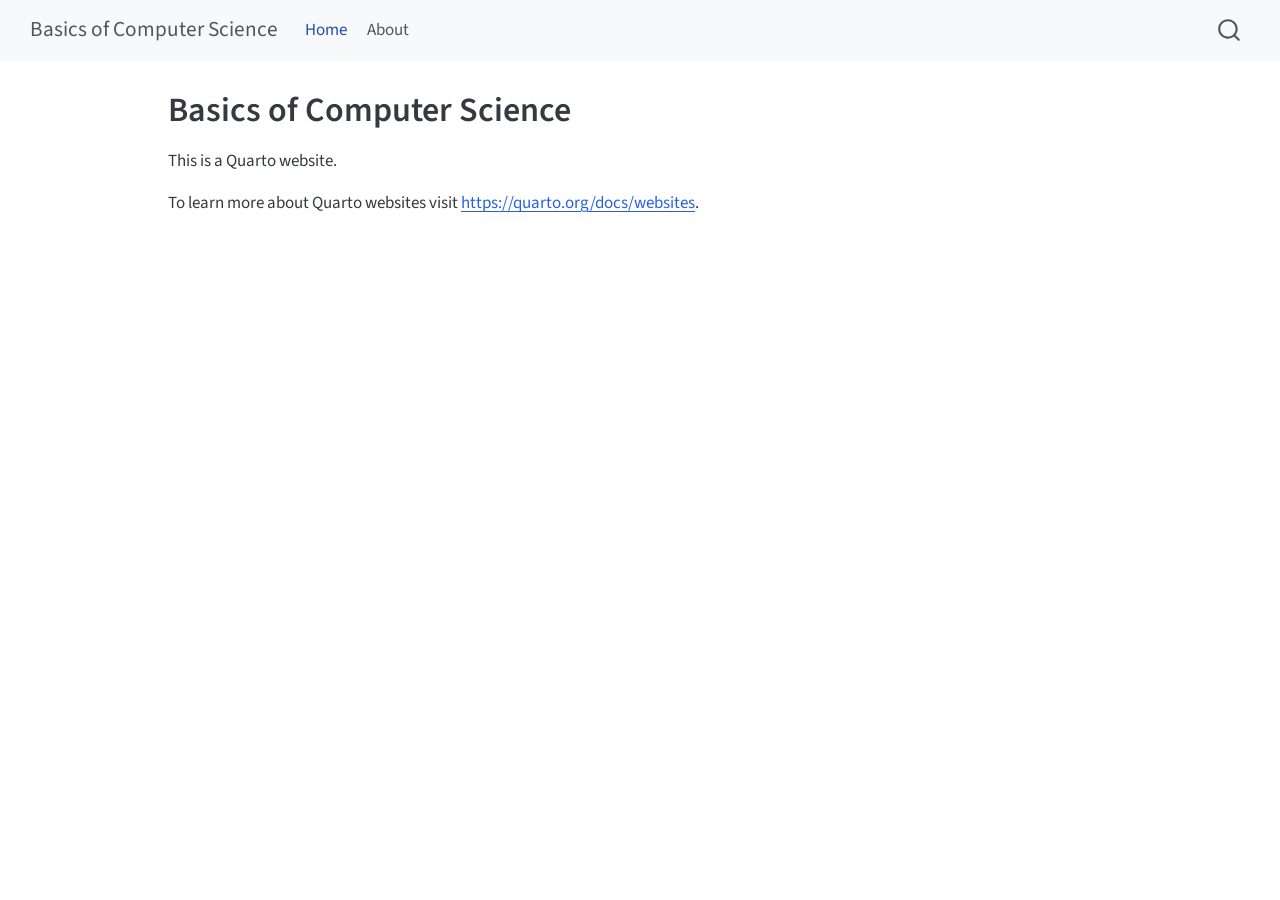
<file: index.html>
<!DOCTYPE html>
<html xmlns="http://www.w3.org/1999/xhtml" lang="en" xml:lang="en"><head>

<meta charset="utf-8">
<meta name="generator" content="quarto-1.11.9">

<meta name="viewport" content="width=device-width, initial-scale=1.0, user-scalable=yes">


<title>Basics of Computer Science</title>
<style>
/* Default styles provided by pandoc.
** See https://pandoc.org/MANUAL.html#variables-for-html for config info.
*/
span.smallcaps{font-variant: small-caps;}
div.columns{display: flex; gap: 1.5em;}
div.column{flex: auto;}
@media screen {
div.columns{gap: min(4vw, 1.5em);}
div.column{overflow-x: auto;}
}
div.hanging-indent{margin-left: 1.5em; text-indent: -1.5em;}
ul.task-list{list-style: none;}
ul.task-list li input[type="checkbox"] {
  width: 0.8em;
  margin: 0 0.8em 0.2em -1em; /* quarto-specific, see https://github.com/quarto-dev/quarto-cli/issues/4556 */ 
  vertical-align: middle;
}
</style>


<script src="site_libs/quarto-nav/quarto-nav.js"></script>
<script src="site_libs/quarto-nav/headroom.min.js"></script>
<script src="site_libs/clipboard/clipboard.min.js"></script>
<script src="site_libs/quarto-search/autocomplete.umd.js"></script>
<script src="site_libs/quarto-search/fuse.min.js"></script>
<script src="site_libs/quarto-search/quarto-search.js"></script>
<meta name="quarto:offset" content="./">
<script src="site_libs/quarto-html/quarto.js" type="module"></script>
<script src="site_libs/quarto-html/tabsets/tabsets.js" type="module"></script>
<script src="site_libs/quarto-html/scrollable-regions/scrollable-regions.js" type="module"></script>
<script src="site_libs/quarto-html/popper.min.js"></script>
<script src="site_libs/quarto-html/tippy.umd.min.js"></script>
<script src="site_libs/quarto-html/anchor.min.js"></script>
<link href="site_libs/quarto-html/tippy.css" rel="stylesheet">
<link href="site_libs/quarto-html/quarto-syntax-highlighting-63b5708e65d6cd79cd7618c58d0c21e7.css" rel="stylesheet" id="quarto-text-highlighting-styles">
<script src="site_libs/bootstrap/bootstrap.min.js"></script>
<link href="site_libs/bootstrap/bootstrap-icons.css" rel="stylesheet">
<link href="site_libs/bootstrap/bootstrap-b0bacdaee50ff9abb97ae013f25660d1.min.css" rel="stylesheet" append-hash="true" id="quarto-bootstrap" data-mode="light">
<script id="quarto-search-options" type="application/json">{
  "location": "navbar",
  "copy-button": false,
  "collapse-after": 3,
  "panel-placement": "end",
  "type": "overlay",
  "limit": 50,
  "keyboard-shortcut": [
    "f",
    "/",
    "s"
  ],
  "show-item-context": false,
  "language": {
    "search-no-results-text": "No results",
    "search-matching-documents-text": "matching documents",
    "search-copy-link-title": "Copy link to search",
    "search-hide-matches-text": "Hide additional matches",
    "search-more-match-text": "more match in this document",
    "search-more-matches-text": "more matches in this document",
    "search-clear-button-title": "Clear",
    "search-text-placeholder": "",
    "search-detached-cancel-button-title": "Cancel",
    "search-submit-button-title": "Submit",
    "search-label": "Search"
  }
}</script>


<link rel="stylesheet" href="styles.css">
</head>

<body class="nav-fixed quarto-light"><a id="quarto-skip-link" class="visually-hidden-focusable" href="#quarto-document-content">Skip to main content</a>

<div id="quarto-search-results"></div>
  <header id="quarto-header" class="headroom fixed-top">
    <nav class="navbar navbar-expand-lg " data-bs-theme="dark" aria-label="Site">
      <div class="navbar-container container-fluid">
      <div class="navbar-brand-container mx-auto">
    <a class="navbar-brand" href="./index.html">
    <span class="navbar-title">Basics of Computer Science</span>
    </a>
  </div>
          <button class="navbar-toggler" type="button" data-bs-toggle="collapse" data-bs-target="#navbarCollapse" aria-controls="navbarCollapse" aria-expanded="false" aria-label="Toggle navigation" onclick="if (window.quartoToggleHeadroom) { window.quartoToggleHeadroom(); }">
  <span class="navbar-toggler-icon"></span>
</button>
          <div class="collapse navbar-collapse" id="navbarCollapse">
            <ul class="navbar-nav navbar-nav-scroll me-auto">
  <li class="nav-item">
    <a class="nav-link active" href="./index.html" aria-current="page"> 
<span class="menu-text">Home</span></a>
  </li>  
  <li class="nav-item">
    <a class="nav-link" href="./about.html"> 
<span class="menu-text">About</span></a>
  </li>  
</ul>
          </div> <!-- /navcollapse -->
            <div class="quarto-navbar-tools">
</div>
            <div id="quarto-search" class="" title="Search"></div>
      </div> <!-- /container-fluid -->
    </nav>
</header>
<!-- content -->
<div id="quarto-content" class="quarto-container page-columns page-rows-contents page-layout-article page-navbar">
<!-- sidebar -->
<!-- margin-sidebar -->
    <div id="quarto-margin-sidebar" class="sidebar margin-sidebar zindex-bottom">
        
    </div>
<!-- main -->
<main class="content" id="quarto-document-content" tabindex="-1">

<header id="title-block-header" class="quarto-title-block default">
<div class="quarto-title">
<h1 class="title">Basics of Computer Science</h1>
</div>



<div class="quarto-title-meta">

    
  
    
  </div>
  


</header>


<p>This is a Quarto website.</p>
<p>To learn more about Quarto websites visit <a href="https://quarto.org/docs/websites" class="uri">https://quarto.org/docs/websites</a>.</p>



</main> <!-- /main -->
<script id="quarto-html-after-body" type="application/javascript">
  window.document.addEventListener("DOMContentLoaded", function (event) {
    const icon = "";
    const anchorJS = new window.AnchorJS();
    anchorJS.options = {
      placement: 'right',
      icon: icon
    };
    anchorJS.add('.anchored');
    const isCodeAnnotation = (el) => {
      for (const clz of el.classList) {
        if (clz.startsWith('code-annotation-')) {                     
          return true;
        }
      }
      return false;
    }
    const onCopySuccess = function(e) {
      // button target
      const button = e.trigger;
      // don't keep focus
      button.blur();
      // flash "checked"
      button.classList.add('code-copy-button-checked');
      var currentTitle = button.getAttribute("title");
      button.setAttribute("title", "Copied!");
      let tooltip;
      if (window.bootstrap) {
        button.setAttribute("data-bs-toggle", "tooltip");
        button.setAttribute("data-bs-placement", "left");
        button.setAttribute("data-bs-title", "Copied!");
        tooltip = new bootstrap.Tooltip(button, 
          { trigger: "manual", 
            customClass: "code-copy-button-tooltip",
            offset: [0, -8]});
        tooltip.show();    
      }
      setTimeout(function() {
        if (tooltip) {
          tooltip.hide();
          button.removeAttribute("data-bs-title");
          button.removeAttribute("data-bs-toggle");
          button.removeAttribute("data-bs-placement");
        }
        button.setAttribute("title", currentTitle);
        button.classList.remove('code-copy-button-checked');
      }, 1000);
      // clear code selection
      e.clearSelection();
    }
    const getTextToCopy = function(trigger) {
      const outerScaffold = trigger.parentElement.cloneNode(true);
      const codeEl = outerScaffold.querySelector('code');
      for (const childEl of codeEl.children) {
        if (isCodeAnnotation(childEl)) {
          childEl.remove();
        }
      }
      return codeEl.innerText;
    }
    const clipboard = new window.ClipboardJS('.code-copy-button:not([data-in-quarto-modal])', {
      text: getTextToCopy
    });
    clipboard.on('success', onCopySuccess);
    if (window.document.getElementById('quarto-embedded-source-code-modal')) {
      const clipboardModal = new window.ClipboardJS('.code-copy-button[data-in-quarto-modal]', {
        text: getTextToCopy,
        container: window.document.getElementById('quarto-embedded-source-code-modal')
      });
      clipboardModal.on('success', onCopySuccess);
    }
      var localhostRegex = new RegExp(/^(?:http|https):\/\/localhost\:?[0-9]*\//);
      var mailtoRegex = new RegExp(/^mailto:/);
        var filterRegex = new RegExp('/' + window.location.host + '/');
      var isInternal = (href) => {
          return filterRegex.test(href) || localhostRegex.test(href) || mailtoRegex.test(href);
      }
      // Inspect non-navigation links and adorn them if external
      window.quartoDecorateExternalLinks = function (root) {
     var links = (root || window.document).querySelectorAll('a[href]:not(.nav-link):not(.navbar-brand):not(.toc-action):not(.sidebar-link):not(.sidebar-item-toggle):not(.pagination-link):not(.no-external):not([aria-hidden]):not(.dropdown-item):not(.quarto-navigation-tool):not(.about-link)');
      for (var i=0; i<links.length; i++) {
        const link = links[i];
        if (!isInternal(link.href)) {
          // undo the damage that might have been done by quarto-nav.js in the case of
          // links that we want to consider external
          if (link.dataset.originalHref !== undefined) {
            link.href = link.dataset.originalHref;
          }
          if (!link.classList.contains('no-external-icon')) {
          }
        }
      }
      };
      window.quartoDecorateExternalLinks(window.document);
    // Esc closes the popup (WCAG 1.4.13) and focus leaving both trigger and
    // popup closes it (WCAG 2.4.11); tippy handles neither for interactive popups.
    const hideOnEscAndFocusOut = {
      name: 'hideOnEscAndFocusOut',
      defaultValue: true,
      fn(instance) {
        const dismiss = () => {
          // A show scheduled by the trigger delay would otherwise reopen it
          instance.clearDelayTimeouts();
          instance.hide();
        };
        const onKeyDown = (event) => {
          if (event.key !== 'Escape') {
            return;
          }
          // Keep Esc from also reaching page handlers (e.g. reveal.js overview),
          // except an open reveal.js slide menu, which Esc should close too.
          // The menu handles keys only when its keyboard option is on.
          const menuHandlesEsc = window.Reveal?.getPlugin?.('menu')?.isOpen() &&
            window.Reveal.getConfig().menu?.keyboard !== false;
          if (!menuHandlesEsc) {
            event.stopPropagation();
          }
          if (instance.popper.contains(window.document.activeElement)) {
            // Disabled while refocusing so the focus trigger does not reopen it
            instance.disable();
            instance.reference.focus();
            instance.enable();
          }
          dismiss();
        };
        const onFocusOut = (event) => {
          const target = event.relatedTarget;
          if (target && !instance.reference.contains(target) &&
              !instance.popper.contains(target)) {
            dismiss();
          }
        };
        // On the trigger too: a click trigger (code-annotations: select) has no
        // blur handling. Attached for the instance's lifetime so leaving the
        // trigger also cancels a show still pending on the trigger delay.
        instance.reference.addEventListener('focusout', onFocusOut);
        return {
          onShow() {
            window.document.addEventListener('keydown', onKeyDown, true);
            instance.popper.addEventListener('focusout', onFocusOut);
          },
          onHide() {
            window.document.removeEventListener('keydown', onKeyDown, true);
            instance.popper.removeEventListener('focusout', onFocusOut);
          },
          onDestroy() {
            instance.reference.removeEventListener('focusout', onFocusOut);
          },
        };
      },
    };
    function tippyHover(el, contentFn, onTriggerFn, onUntriggerFn) {
      const config = {
        allowHTML: true,
        maxWidth: 500,
        delay: 100,
        arrow: false,
        appendTo: function(el) {
            return el.parentElement;
        },
        interactive: true,
        interactiveBorder: 10,
        theme: 'quarto',
        placement: 'bottom-start',
        plugins: [hideOnEscAndFocusOut],
      };
      if (contentFn) {
        config.content = contentFn;
      }
      if (onTriggerFn) {
        config.onTrigger = onTriggerFn;
      }
      if (onUntriggerFn) {
        config.onUntrigger = onUntriggerFn;
      }
      window.tippy(el, config); 
    }
    const noterefs = window.document.querySelectorAll('a[role="doc-noteref"]');
    for (var i=0; i<noterefs.length; i++) {
      const ref = noterefs[i];
      tippyHover(ref, function() {
        // use id or data attribute instead here
        let href = ref.getAttribute('data-footnote-href') || ref.getAttribute('href');
        try { href = new URL(href).hash; } catch {}
        const id = href.replace(/^#\/?/, "");
        const note = window.document.getElementById(id);
        if (note) {
          return note.innerHTML;
        } else {
          return "";
        }
      });
    }
    const xrefs = window.document.querySelectorAll('a.quarto-xref');
    const processXRef = (id, note) => {
      // Strip column container classes
      const stripColumnClz = (el) => {
        el.classList.remove("page-full", "page-columns");
        if (el.children) {
          for (const child of el.children) {
            stripColumnClz(child);
          }
        }
      }
      stripColumnClz(note)
      if (id === null || id.startsWith('sec-')) {
        // Special case sections, only their first couple elements
        const container = document.createElement("div");
        if (note.children && note.children.length > 2) {
          container.appendChild(note.children[0].cloneNode(true));
          for (let i = 1; i < note.children.length; i++) {
            const child = note.children[i];
            if (child.tagName === "P" && child.innerText === "") {
              continue;
            } else {
              container.appendChild(child.cloneNode(true));
              break;
            }
          }
          if (window.Quarto?.typesetMath) {
            window.Quarto.typesetMath(container);
          }
          return container.innerHTML
        } else {
          if (window.Quarto?.typesetMath) {
            window.Quarto.typesetMath(note);
          }
          return note.innerHTML;
        }
      } else {
        // Remove any anchor links if they are present
        const anchorLink = note.querySelector('a.anchorjs-link');
        if (anchorLink) {
          anchorLink.remove();
        }
        if (window.Quarto?.typesetMath) {
          window.Quarto.typesetMath(note);
        }
        if (note.classList.contains("callout")) {
          return note.outerHTML;
        } else {
          return note.innerHTML;
        }
      }
    }
    for (var i=0; i<xrefs.length; i++) {
      const xref = xrefs[i];
      tippyHover(xref, undefined, function(instance) {
        instance.disable();
        let url = xref.getAttribute('href');
        let hash = undefined; 
        if (url.startsWith('#')) {
          hash = url;
        } else {
          try { hash = new URL(url).hash; } catch {}
        }
        if (hash) {
          const id = hash.replace(/^#\/?/, "");
          const note = window.document.getElementById(id);
          if (note !== null) {
            try {
              const html = processXRef(id, note.cloneNode(true));
              instance.setContent(html);
            } finally {
              instance.enable();
              instance.show();
            }
          } else {
            // See if we can fetch this
            fetch(url.split('#')[0])
            .then(res => res.text())
            .then(html => {
              const parser = new DOMParser();
              const htmlDoc = parser.parseFromString(html, "text/html");
              const note = htmlDoc.getElementById(id);
              if (note !== null) {
                const html = processXRef(id, note);
                instance.setContent(html);
              } 
            }).finally(() => {
              instance.enable();
              instance.show();
            });
          }
        } else {
          // See if we can fetch a full url (with no hash to target)
          // This is a special case and we should probably do some content thinning / targeting
          fetch(url)
          .then(res => res.text())
          .then(html => {
            const parser = new DOMParser();
            const htmlDoc = parser.parseFromString(html, "text/html");
            const note = htmlDoc.querySelector('main.content');
            if (note !== null) {
              // This should only happen for chapter cross references
              // (since there is no id in the URL)
              // remove the first header
              if (note.children.length > 0 && note.children[0].tagName === "HEADER") {
                note.children[0].remove();
              }
              const html = processXRef(null, note);
              instance.setContent(html);
            } 
          }).finally(() => {
            instance.enable();
            instance.show();
          });
        }
      }, function(instance) {
      });
    }
        let selectedAnnoteEl;
        const selectorForAnnotation = ( cell, annotation) => {
          let cellAttr = 'data-code-cell="' + cell + '"';
          let lineAttr = 'data-code-annotation="' +  annotation + '"';
          const selector = 'span[' + cellAttr + '][' + lineAttr + ']';
          return selector;
        }
        const selectCodeLines = (annoteEl) => {
          const doc = window.document;
          const targetCell = annoteEl.getAttribute("data-target-cell");
          const targetAnnotation = annoteEl.getAttribute("data-target-annotation");
          const annoteSpan = window.document.querySelector(selectorForAnnotation(targetCell, targetAnnotation));
          const lines = annoteSpan.getAttribute("data-code-lines").split(",");
          const lineIds = lines.map((line) => {
            return targetCell + "-" + line;
          })
          // Each band is positioned against its own containing block, which is
          // not the offsetParent of the lines, so place it from client rects.
          const placeBand = (band, firstEl, lastEl, codeBlock) => {
            const container = band.offsetParent;
            if (container === null) {
              return;
            }
            const containerRect = container.getBoundingClientRect();
            // Reveal.js scales slides with a transform, so convert client
            // pixels back to the CSS pixels of the container.
            const scale = containerRect.height / container.offsetHeight || 1;
            const firstRect = firstEl.getBoundingClientRect();
            const lastRect = lastEl.getBoundingClientRect();
            const top = (firstRect.top - containerRect.top) / scale - container.clientTop + container.scrollTop;
            const height = (lastRect.bottom - firstRect.top) / scale;
            band.style.top = top - 2 + "px";
            band.style.height = height + 4 + "px";
            if (codeBlock) {
              // Without the copy button wrapper, the containing block is wider
              // than the code block, so span the code block explicitly.
              const blockRect = codeBlock.getBoundingClientRect();
              band.style.left = (blockRect.left - containerRect.left) / scale - container.clientLeft + container.scrollLeft + "px";
              band.style.width = blockRect.width / scale + "px";
            }
          };
          if (lineIds.length > 0) {
            const el = window.document.getElementById(lineIds[0]);
            const lastEl = window.document.getElementById(lineIds[lineIds.length - 1]);
            const parent = el.parentElement.parentElement;
            // cook up a div (if necessary) and position it
            let div = window.document.getElementById("code-annotation-line-highlight");
            if (div === null) {
              div = window.document.createElement("div");
              div.setAttribute("id", "code-annotation-line-highlight");
              div.style.position = 'absolute';
              parent.appendChild(div);
            }
            placeBand(div, el, lastEl, parent.closest("div.sourceCode") || parent);
            let gutterDiv = window.document.getElementById("code-annotation-line-highlight-gutter");
            if (gutterDiv === null) {
              gutterDiv = window.document.createElement("div");
              gutterDiv.setAttribute("id", "code-annotation-line-highlight-gutter");
              gutterDiv.style.position = 'absolute';
              const codeCell = window.document.getElementById(targetCell);
              const gutter = codeCell.querySelector('.code-annotation-gutter');
              gutter.appendChild(gutterDiv);
            }
            placeBand(gutterDiv, el, lastEl);
            selectedAnnoteEl = annoteEl;
          }
        };
        const unselectCodeLines = () => {
          const elementsIds = ["code-annotation-line-highlight", "code-annotation-line-highlight-gutter"];
          elementsIds.forEach((elId) => {
            const div = window.document.getElementById(elId);
            if (div) {
              div.remove();
            }
          });
          selectedAnnoteEl = undefined;
        };
          // Handle positioning of the toggle
      window.addEventListener(
        "resize",
        throttle(() => {
          elRect = undefined;
          if (selectedAnnoteEl) {
            selectCodeLines(selectedAnnoteEl);
          }
        }, 10)
      );
      function throttle(fn, ms) {
      let throttle = false;
      let timer;
        return (...args) => {
          if(!throttle) { // first call gets through
              fn.apply(this, args);
              throttle = true;
          } else { // all the others get throttled
              if(timer) clearTimeout(timer); // cancel #2
              timer = setTimeout(() => {
                fn.apply(this, args);
                timer = throttle = false;
              }, ms);
          }
        };
      }
        // Attach click handler to the DT
        const annoteDls = window.document.querySelectorAll('dt[data-target-cell]');
        for (const annoteDlNode of annoteDls) {
          annoteDlNode.addEventListener('click', (event) => {
            const clickedEl = event.target;
            if (clickedEl !== selectedAnnoteEl) {
              unselectCodeLines();
              const activeEl = window.document.querySelector('dt[data-target-cell].code-annotation-active');
              if (activeEl) {
                activeEl.classList.remove('code-annotation-active');
              }
              selectCodeLines(clickedEl);
              clickedEl.classList.add('code-annotation-active');
            } else {
              // Unselect the line
              unselectCodeLines();
              clickedEl.classList.remove('code-annotation-active');
            }
          });
        }
    const findCites = (el) => {
      const parentEl = el.parentElement;
      if (parentEl) {
        const cites = parentEl.dataset.cites;
        if (cites) {
          return {
            el,
            cites: cites.split(' ')
          };
        } else {
          return findCites(el.parentElement)
        }
      } else {
        return undefined;
      }
    };
    var bibliorefs = window.document.querySelectorAll('a[role="doc-biblioref"]');
    for (var i=0; i<bibliorefs.length; i++) {
      const ref = bibliorefs[i];
      const citeInfo = findCites(ref);
      if (citeInfo) {
        tippyHover(citeInfo.el, function() {
          var popup = window.document.createElement('div');
          citeInfo.cites.forEach(function(cite) {
            var citeDiv = window.document.createElement('div');
            citeDiv.classList.add('hanging-indent');
            citeDiv.classList.add('csl-entry');
            var biblioDiv = window.document.getElementById('ref-' + cite);
            if (biblioDiv) {
              citeDiv.innerHTML = biblioDiv.innerHTML;
            }
            popup.appendChild(citeDiv);
          });
          return popup.innerHTML;
        });
      }
    }
  });
  </script>
  <script type="application/javascript">
  window.quartoScrollableRegionsLabels = {"code":"Scrollable code","output":"Scrollable output"};
  </script>
</div> <!-- /content -->




</body></html>
</file>
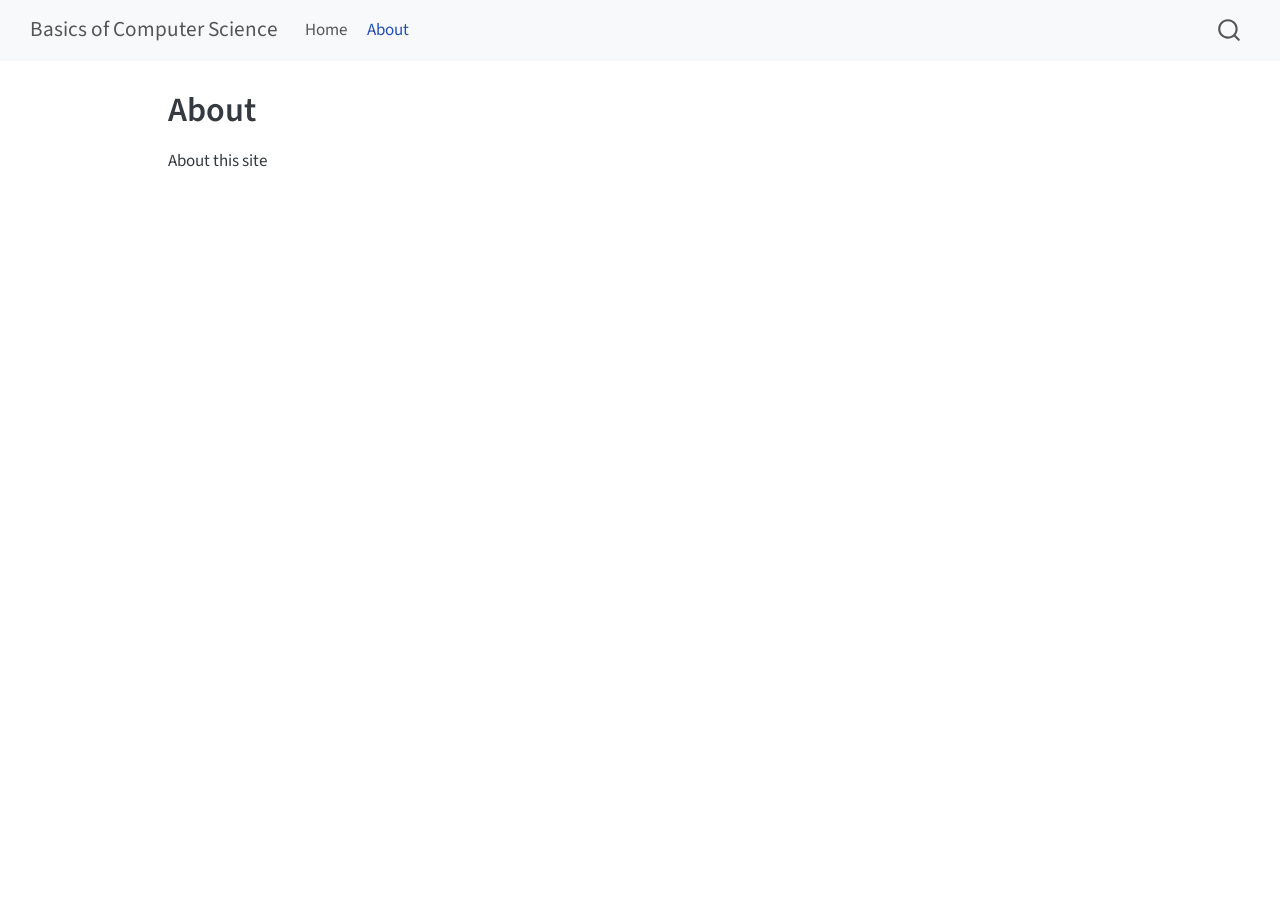
<file: about.html>
<!DOCTYPE html>
<html xmlns="http://www.w3.org/1999/xhtml" lang="en" xml:lang="en"><head>

<meta charset="utf-8">
<meta name="generator" content="quarto-1.11.9">

<meta name="viewport" content="width=device-width, initial-scale=1.0, user-scalable=yes">


<title>About – Basics of Computer Science</title>
<style>
/* Default styles provided by pandoc.
** See https://pandoc.org/MANUAL.html#variables-for-html for config info.
*/
span.smallcaps{font-variant: small-caps;}
div.columns{display: flex; gap: 1.5em;}
div.column{flex: auto;}
@media screen {
div.columns{gap: min(4vw, 1.5em);}
div.column{overflow-x: auto;}
}
div.hanging-indent{margin-left: 1.5em; text-indent: -1.5em;}
ul.task-list{list-style: none;}
ul.task-list li input[type="checkbox"] {
  width: 0.8em;
  margin: 0 0.8em 0.2em -1em; /* quarto-specific, see https://github.com/quarto-dev/quarto-cli/issues/4556 */ 
  vertical-align: middle;
}
</style>


<script src="site_libs/quarto-nav/quarto-nav.js"></script>
<script src="site_libs/quarto-nav/headroom.min.js"></script>
<script src="site_libs/clipboard/clipboard.min.js"></script>
<script src="site_libs/quarto-search/autocomplete.umd.js"></script>
<script src="site_libs/quarto-search/fuse.min.js"></script>
<script src="site_libs/quarto-search/quarto-search.js"></script>
<meta name="quarto:offset" content="./">
<script src="site_libs/quarto-html/quarto.js" type="module"></script>
<script src="site_libs/quarto-html/tabsets/tabsets.js" type="module"></script>
<script src="site_libs/quarto-html/scrollable-regions/scrollable-regions.js" type="module"></script>
<script src="site_libs/quarto-html/popper.min.js"></script>
<script src="site_libs/quarto-html/tippy.umd.min.js"></script>
<script src="site_libs/quarto-html/anchor.min.js"></script>
<link href="site_libs/quarto-html/tippy.css" rel="stylesheet">
<link href="site_libs/quarto-html/quarto-syntax-highlighting-63b5708e65d6cd79cd7618c58d0c21e7.css" rel="stylesheet" id="quarto-text-highlighting-styles">
<script src="site_libs/bootstrap/bootstrap.min.js"></script>
<link href="site_libs/bootstrap/bootstrap-icons.css" rel="stylesheet">
<link href="site_libs/bootstrap/bootstrap-b0bacdaee50ff9abb97ae013f25660d1.min.css" rel="stylesheet" append-hash="true" id="quarto-bootstrap" data-mode="light">
<script id="quarto-search-options" type="application/json">{
  "location": "navbar",
  "copy-button": false,
  "collapse-after": 3,
  "panel-placement": "end",
  "type": "overlay",
  "limit": 50,
  "keyboard-shortcut": [
    "f",
    "/",
    "s"
  ],
  "show-item-context": false,
  "language": {
    "search-no-results-text": "No results",
    "search-matching-documents-text": "matching documents",
    "search-copy-link-title": "Copy link to search",
    "search-hide-matches-text": "Hide additional matches",
    "search-more-match-text": "more match in this document",
    "search-more-matches-text": "more matches in this document",
    "search-clear-button-title": "Clear",
    "search-text-placeholder": "",
    "search-detached-cancel-button-title": "Cancel",
    "search-submit-button-title": "Submit",
    "search-label": "Search"
  }
}</script>


<link rel="stylesheet" href="styles.css">
</head>

<body class="nav-fixed quarto-light"><a id="quarto-skip-link" class="visually-hidden-focusable" href="#quarto-document-content">Skip to main content</a>

<div id="quarto-search-results"></div>
  <header id="quarto-header" class="headroom fixed-top">
    <nav class="navbar navbar-expand-lg " data-bs-theme="dark" aria-label="Site">
      <div class="navbar-container container-fluid">
      <div class="navbar-brand-container mx-auto">
    <a class="navbar-brand" href="./index.html">
    <span class="navbar-title">Basics of Computer Science</span>
    </a>
  </div>
          <button class="navbar-toggler" type="button" data-bs-toggle="collapse" data-bs-target="#navbarCollapse" aria-controls="navbarCollapse" aria-expanded="false" aria-label="Toggle navigation" onclick="if (window.quartoToggleHeadroom) { window.quartoToggleHeadroom(); }">
  <span class="navbar-toggler-icon"></span>
</button>
          <div class="collapse navbar-collapse" id="navbarCollapse">
            <ul class="navbar-nav navbar-nav-scroll me-auto">
  <li class="nav-item">
    <a class="nav-link" href="./index.html"> 
<span class="menu-text">Home</span></a>
  </li>  
  <li class="nav-item">
    <a class="nav-link active" href="./about.html" aria-current="page"> 
<span class="menu-text">About</span></a>
  </li>  
</ul>
          </div> <!-- /navcollapse -->
            <div class="quarto-navbar-tools">
</div>
            <div id="quarto-search" class="" title="Search"></div>
      </div> <!-- /container-fluid -->
    </nav>
</header>
<!-- content -->
<div id="quarto-content" class="quarto-container page-columns page-rows-contents page-layout-article page-navbar">
<!-- sidebar -->
<!-- margin-sidebar -->
    <div id="quarto-margin-sidebar" class="sidebar margin-sidebar zindex-bottom">
        
    </div>
<!-- main -->
<main class="content" id="quarto-document-content" tabindex="-1">

<header id="title-block-header" class="quarto-title-block default">
<div class="quarto-title">
<h1 class="title">About</h1>
</div>



<div class="quarto-title-meta">

    
  
    
  </div>
  


</header>


<p>About this site</p>



</main> <!-- /main -->
<script id="quarto-html-after-body" type="application/javascript">
  window.document.addEventListener("DOMContentLoaded", function (event) {
    const icon = "";
    const anchorJS = new window.AnchorJS();
    anchorJS.options = {
      placement: 'right',
      icon: icon
    };
    anchorJS.add('.anchored');
    const isCodeAnnotation = (el) => {
      for (const clz of el.classList) {
        if (clz.startsWith('code-annotation-')) {                     
          return true;
        }
      }
      return false;
    }
    const onCopySuccess = function(e) {
      // button target
      const button = e.trigger;
      // don't keep focus
      button.blur();
      // flash "checked"
      button.classList.add('code-copy-button-checked');
      var currentTitle = button.getAttribute("title");
      button.setAttribute("title", "Copied!");
      let tooltip;
      if (window.bootstrap) {
        button.setAttribute("data-bs-toggle", "tooltip");
        button.setAttribute("data-bs-placement", "left");
        button.setAttribute("data-bs-title", "Copied!");
        tooltip = new bootstrap.Tooltip(button, 
          { trigger: "manual", 
            customClass: "code-copy-button-tooltip",
            offset: [0, -8]});
        tooltip.show();    
      }
      setTimeout(function() {
        if (tooltip) {
          tooltip.hide();
          button.removeAttribute("data-bs-title");
          button.removeAttribute("data-bs-toggle");
          button.removeAttribute("data-bs-placement");
        }
        button.setAttribute("title", currentTitle);
        button.classList.remove('code-copy-button-checked');
      }, 1000);
      // clear code selection
      e.clearSelection();
    }
    const getTextToCopy = function(trigger) {
      const outerScaffold = trigger.parentElement.cloneNode(true);
      const codeEl = outerScaffold.querySelector('code');
      for (const childEl of codeEl.children) {
        if (isCodeAnnotation(childEl)) {
          childEl.remove();
        }
      }
      return codeEl.innerText;
    }
    const clipboard = new window.ClipboardJS('.code-copy-button:not([data-in-quarto-modal])', {
      text: getTextToCopy
    });
    clipboard.on('success', onCopySuccess);
    if (window.document.getElementById('quarto-embedded-source-code-modal')) {
      const clipboardModal = new window.ClipboardJS('.code-copy-button[data-in-quarto-modal]', {
        text: getTextToCopy,
        container: window.document.getElementById('quarto-embedded-source-code-modal')
      });
      clipboardModal.on('success', onCopySuccess);
    }
      var localhostRegex = new RegExp(/^(?:http|https):\/\/localhost\:?[0-9]*\//);
      var mailtoRegex = new RegExp(/^mailto:/);
        var filterRegex = new RegExp('/' + window.location.host + '/');
      var isInternal = (href) => {
          return filterRegex.test(href) || localhostRegex.test(href) || mailtoRegex.test(href);
      }
      // Inspect non-navigation links and adorn them if external
      window.quartoDecorateExternalLinks = function (root) {
     var links = (root || window.document).querySelectorAll('a[href]:not(.nav-link):not(.navbar-brand):not(.toc-action):not(.sidebar-link):not(.sidebar-item-toggle):not(.pagination-link):not(.no-external):not([aria-hidden]):not(.dropdown-item):not(.quarto-navigation-tool):not(.about-link)');
      for (var i=0; i<links.length; i++) {
        const link = links[i];
        if (!isInternal(link.href)) {
          // undo the damage that might have been done by quarto-nav.js in the case of
          // links that we want to consider external
          if (link.dataset.originalHref !== undefined) {
            link.href = link.dataset.originalHref;
          }
          if (!link.classList.contains('no-external-icon')) {
          }
        }
      }
      };
      window.quartoDecorateExternalLinks(window.document);
    // Esc closes the popup (WCAG 1.4.13) and focus leaving both trigger and
    // popup closes it (WCAG 2.4.11); tippy handles neither for interactive popups.
    const hideOnEscAndFocusOut = {
      name: 'hideOnEscAndFocusOut',
      defaultValue: true,
      fn(instance) {
        const dismiss = () => {
          // A show scheduled by the trigger delay would otherwise reopen it
          instance.clearDelayTimeouts();
          instance.hide();
        };
        const onKeyDown = (event) => {
          if (event.key !== 'Escape') {
            return;
          }
          // Keep Esc from also reaching page handlers (e.g. reveal.js overview),
          // except an open reveal.js slide menu, which Esc should close too.
          // The menu handles keys only when its keyboard option is on.
          const menuHandlesEsc = window.Reveal?.getPlugin?.('menu')?.isOpen() &&
            window.Reveal.getConfig().menu?.keyboard !== false;
          if (!menuHandlesEsc) {
            event.stopPropagation();
          }
          if (instance.popper.contains(window.document.activeElement)) {
            // Disabled while refocusing so the focus trigger does not reopen it
            instance.disable();
            instance.reference.focus();
            instance.enable();
          }
          dismiss();
        };
        const onFocusOut = (event) => {
          const target = event.relatedTarget;
          if (target && !instance.reference.contains(target) &&
              !instance.popper.contains(target)) {
            dismiss();
          }
        };
        // On the trigger too: a click trigger (code-annotations: select) has no
        // blur handling. Attached for the instance's lifetime so leaving the
        // trigger also cancels a show still pending on the trigger delay.
        instance.reference.addEventListener('focusout', onFocusOut);
        return {
          onShow() {
            window.document.addEventListener('keydown', onKeyDown, true);
            instance.popper.addEventListener('focusout', onFocusOut);
          },
          onHide() {
            window.document.removeEventListener('keydown', onKeyDown, true);
            instance.popper.removeEventListener('focusout', onFocusOut);
          },
          onDestroy() {
            instance.reference.removeEventListener('focusout', onFocusOut);
          },
        };
      },
    };
    function tippyHover(el, contentFn, onTriggerFn, onUntriggerFn) {
      const config = {
        allowHTML: true,
        maxWidth: 500,
        delay: 100,
        arrow: false,
        appendTo: function(el) {
            return el.parentElement;
        },
        interactive: true,
        interactiveBorder: 10,
        theme: 'quarto',
        placement: 'bottom-start',
        plugins: [hideOnEscAndFocusOut],
      };
      if (contentFn) {
        config.content = contentFn;
      }
      if (onTriggerFn) {
        config.onTrigger = onTriggerFn;
      }
      if (onUntriggerFn) {
        config.onUntrigger = onUntriggerFn;
      }
      window.tippy(el, config); 
    }
    const noterefs = window.document.querySelectorAll('a[role="doc-noteref"]');
    for (var i=0; i<noterefs.length; i++) {
      const ref = noterefs[i];
      tippyHover(ref, function() {
        // use id or data attribute instead here
        let href = ref.getAttribute('data-footnote-href') || ref.getAttribute('href');
        try { href = new URL(href).hash; } catch {}
        const id = href.replace(/^#\/?/, "");
        const note = window.document.getElementById(id);
        if (note) {
          return note.innerHTML;
        } else {
          return "";
        }
      });
    }
    const xrefs = window.document.querySelectorAll('a.quarto-xref');
    const processXRef = (id, note) => {
      // Strip column container classes
      const stripColumnClz = (el) => {
        el.classList.remove("page-full", "page-columns");
        if (el.children) {
          for (const child of el.children) {
            stripColumnClz(child);
          }
        }
      }
      stripColumnClz(note)
      if (id === null || id.startsWith('sec-')) {
        // Special case sections, only their first couple elements
        const container = document.createElement("div");
        if (note.children && note.children.length > 2) {
          container.appendChild(note.children[0].cloneNode(true));
          for (let i = 1; i < note.children.length; i++) {
            const child = note.children[i];
            if (child.tagName === "P" && child.innerText === "") {
              continue;
            } else {
              container.appendChild(child.cloneNode(true));
              break;
            }
          }
          if (window.Quarto?.typesetMath) {
            window.Quarto.typesetMath(container);
          }
          return container.innerHTML
        } else {
          if (window.Quarto?.typesetMath) {
            window.Quarto.typesetMath(note);
          }
          return note.innerHTML;
        }
      } else {
        // Remove any anchor links if they are present
        const anchorLink = note.querySelector('a.anchorjs-link');
        if (anchorLink) {
          anchorLink.remove();
        }
        if (window.Quarto?.typesetMath) {
          window.Quarto.typesetMath(note);
        }
        if (note.classList.contains("callout")) {
          return note.outerHTML;
        } else {
          return note.innerHTML;
        }
      }
    }
    for (var i=0; i<xrefs.length; i++) {
      const xref = xrefs[i];
      tippyHover(xref, undefined, function(instance) {
        instance.disable();
        let url = xref.getAttribute('href');
        let hash = undefined; 
        if (url.startsWith('#')) {
          hash = url;
        } else {
          try { hash = new URL(url).hash; } catch {}
        }
        if (hash) {
          const id = hash.replace(/^#\/?/, "");
          const note = window.document.getElementById(id);
          if (note !== null) {
            try {
              const html = processXRef(id, note.cloneNode(true));
              instance.setContent(html);
            } finally {
              instance.enable();
              instance.show();
            }
          } else {
            // See if we can fetch this
            fetch(url.split('#')[0])
            .then(res => res.text())
            .then(html => {
              const parser = new DOMParser();
              const htmlDoc = parser.parseFromString(html, "text/html");
              const note = htmlDoc.getElementById(id);
              if (note !== null) {
                const html = processXRef(id, note);
                instance.setContent(html);
              } 
            }).finally(() => {
              instance.enable();
              instance.show();
            });
          }
        } else {
          // See if we can fetch a full url (with no hash to target)
          // This is a special case and we should probably do some content thinning / targeting
          fetch(url)
          .then(res => res.text())
          .then(html => {
            const parser = new DOMParser();
            const htmlDoc = parser.parseFromString(html, "text/html");
            const note = htmlDoc.querySelector('main.content');
            if (note !== null) {
              // This should only happen for chapter cross references
              // (since there is no id in the URL)
              // remove the first header
              if (note.children.length > 0 && note.children[0].tagName === "HEADER") {
                note.children[0].remove();
              }
              const html = processXRef(null, note);
              instance.setContent(html);
            } 
          }).finally(() => {
            instance.enable();
            instance.show();
          });
        }
      }, function(instance) {
      });
    }
        let selectedAnnoteEl;
        const selectorForAnnotation = ( cell, annotation) => {
          let cellAttr = 'data-code-cell="' + cell + '"';
          let lineAttr = 'data-code-annotation="' +  annotation + '"';
          const selector = 'span[' + cellAttr + '][' + lineAttr + ']';
          return selector;
        }
        const selectCodeLines = (annoteEl) => {
          const doc = window.document;
          const targetCell = annoteEl.getAttribute("data-target-cell");
          const targetAnnotation = annoteEl.getAttribute("data-target-annotation");
          const annoteSpan = window.document.querySelector(selectorForAnnotation(targetCell, targetAnnotation));
          const lines = annoteSpan.getAttribute("data-code-lines").split(",");
          const lineIds = lines.map((line) => {
            return targetCell + "-" + line;
          })
          // Each band is positioned against its own containing block, which is
          // not the offsetParent of the lines, so place it from client rects.
          const placeBand = (band, firstEl, lastEl, codeBlock) => {
            const container = band.offsetParent;
            if (container === null) {
              return;
            }
            const containerRect = container.getBoundingClientRect();
            // Reveal.js scales slides with a transform, so convert client
            // pixels back to the CSS pixels of the container.
            const scale = containerRect.height / container.offsetHeight || 1;
            const firstRect = firstEl.getBoundingClientRect();
            const lastRect = lastEl.getBoundingClientRect();
            const top = (firstRect.top - containerRect.top) / scale - container.clientTop + container.scrollTop;
            const height = (lastRect.bottom - firstRect.top) / scale;
            band.style.top = top - 2 + "px";
            band.style.height = height + 4 + "px";
            if (codeBlock) {
              // Without the copy button wrapper, the containing block is wider
              // than the code block, so span the code block explicitly.
              const blockRect = codeBlock.getBoundingClientRect();
              band.style.left = (blockRect.left - containerRect.left) / scale - container.clientLeft + container.scrollLeft + "px";
              band.style.width = blockRect.width / scale + "px";
            }
          };
          if (lineIds.length > 0) {
            const el = window.document.getElementById(lineIds[0]);
            const lastEl = window.document.getElementById(lineIds[lineIds.length - 1]);
            const parent = el.parentElement.parentElement;
            // cook up a div (if necessary) and position it
            let div = window.document.getElementById("code-annotation-line-highlight");
            if (div === null) {
              div = window.document.createElement("div");
              div.setAttribute("id", "code-annotation-line-highlight");
              div.style.position = 'absolute';
              parent.appendChild(div);
            }
            placeBand(div, el, lastEl, parent.closest("div.sourceCode") || parent);
            let gutterDiv = window.document.getElementById("code-annotation-line-highlight-gutter");
            if (gutterDiv === null) {
              gutterDiv = window.document.createElement("div");
              gutterDiv.setAttribute("id", "code-annotation-line-highlight-gutter");
              gutterDiv.style.position = 'absolute';
              const codeCell = window.document.getElementById(targetCell);
              const gutter = codeCell.querySelector('.code-annotation-gutter');
              gutter.appendChild(gutterDiv);
            }
            placeBand(gutterDiv, el, lastEl);
            selectedAnnoteEl = annoteEl;
          }
        };
        const unselectCodeLines = () => {
          const elementsIds = ["code-annotation-line-highlight", "code-annotation-line-highlight-gutter"];
          elementsIds.forEach((elId) => {
            const div = window.document.getElementById(elId);
            if (div) {
              div.remove();
            }
          });
          selectedAnnoteEl = undefined;
        };
          // Handle positioning of the toggle
      window.addEventListener(
        "resize",
        throttle(() => {
          elRect = undefined;
          if (selectedAnnoteEl) {
            selectCodeLines(selectedAnnoteEl);
          }
        }, 10)
      );
      function throttle(fn, ms) {
      let throttle = false;
      let timer;
        return (...args) => {
          if(!throttle) { // first call gets through
              fn.apply(this, args);
              throttle = true;
          } else { // all the others get throttled
              if(timer) clearTimeout(timer); // cancel #2
              timer = setTimeout(() => {
                fn.apply(this, args);
                timer = throttle = false;
              }, ms);
          }
        };
      }
        // Attach click handler to the DT
        const annoteDls = window.document.querySelectorAll('dt[data-target-cell]');
        for (const annoteDlNode of annoteDls) {
          annoteDlNode.addEventListener('click', (event) => {
            const clickedEl = event.target;
            if (clickedEl !== selectedAnnoteEl) {
              unselectCodeLines();
              const activeEl = window.document.querySelector('dt[data-target-cell].code-annotation-active');
              if (activeEl) {
                activeEl.classList.remove('code-annotation-active');
              }
              selectCodeLines(clickedEl);
              clickedEl.classList.add('code-annotation-active');
            } else {
              // Unselect the line
              unselectCodeLines();
              clickedEl.classList.remove('code-annotation-active');
            }
          });
        }
    const findCites = (el) => {
      const parentEl = el.parentElement;
      if (parentEl) {
        const cites = parentEl.dataset.cites;
        if (cites) {
          return {
            el,
            cites: cites.split(' ')
          };
        } else {
          return findCites(el.parentElement)
        }
      } else {
        return undefined;
      }
    };
    var bibliorefs = window.document.querySelectorAll('a[role="doc-biblioref"]');
    for (var i=0; i<bibliorefs.length; i++) {
      const ref = bibliorefs[i];
      const citeInfo = findCites(ref);
      if (citeInfo) {
        tippyHover(citeInfo.el, function() {
          var popup = window.document.createElement('div');
          citeInfo.cites.forEach(function(cite) {
            var citeDiv = window.document.createElement('div');
            citeDiv.classList.add('hanging-indent');
            citeDiv.classList.add('csl-entry');
            var biblioDiv = window.document.getElementById('ref-' + cite);
            if (biblioDiv) {
              citeDiv.innerHTML = biblioDiv.innerHTML;
            }
            popup.appendChild(citeDiv);
          });
          return popup.innerHTML;
        });
      }
    }
  });
  </script>
  <script type="application/javascript">
  window.quartoScrollableRegionsLabels = {"code":"Scrollable code","output":"Scrollable output"};
  </script>
</div> <!-- /content -->




</body></html>
</file>
<file: site_libs/quarto-html/tippy.css>
.tippy-box[data-animation=fade][data-state=hidden]{opacity:0}[data-tippy-root]{max-width:calc(100vw - 10px)}.tippy-box{position:relative;background-color:#333;color:#fff;border-radius:4px;font-size:14px;line-height:1.4;white-space:normal;outline:0;transition-property:transform,visibility,opacity}.tippy-box[data-placement^=top]>.tippy-arrow{bottom:0}.tippy-box[data-placement^=top]>.tippy-arrow:before{bottom:-7px;left:0;border-width:8px 8px 0;border-top-color:initial;transform-origin:center top}.tippy-box[data-placement^=bottom]>.tippy-arrow{top:0}.tippy-box[data-placement^=bottom]>.tippy-arrow:before{top:-7px;left:0;border-width:0 8px 8px;border-bottom-color:initial;transform-origin:center bottom}.tippy-box[data-placement^=left]>.tippy-arrow{right:0}.tippy-box[data-placement^=left]>.tippy-arrow:before{border-width:8px 0 8px 8px;border-left-color:initial;right:-7px;transform-origin:center left}.tippy-box[data-placement^=right]>.tippy-arrow{left:0}.tippy-box[data-placement^=right]>.tippy-arrow:before{left:-7px;border-width:8px 8px 8px 0;border-right-color:initial;transform-origin:center right}.tippy-box[data-inertia][data-state=visible]{transition-timing-function:cubic-bezier(.54,1.5,.38,1.11)}.tippy-arrow{width:16px;height:16px;color:#333}.tippy-arrow:before{content:"";position:absolute;border-color:transparent;border-style:solid}.tippy-content{position:relative;padding:5px 9px;z-index:1}
</file>
<file: site_libs/quarto-html/quarto-syntax-highlighting-63b5708e65d6cd79cd7618c58d0c21e7.css>
/* quarto syntax highlight colors */
:root {
  --quarto-hl-ot-color: #003B4F;
  --quarto-hl-at-color: #657422;
  --quarto-hl-ss-color: #20794D;
  --quarto-hl-an-color: #5E5E5E;
  --quarto-hl-fu-color: #4758AB;
  --quarto-hl-st-color: #20794D;
  --quarto-hl-cf-color: #003B4F;
  --quarto-hl-op-color: #5E5E5E;
  --quarto-hl-er-color: #AD0000;
  --quarto-hl-bn-color: #AD0000;
  --quarto-hl-al-color: #AD0000;
  --quarto-hl-va-color: #111111;
  --quarto-hl-bu-color: inherit;
  --quarto-hl-ex-color: inherit;
  --quarto-hl-pp-color: #AD0000;
  --quarto-hl-in-color: #5E5E5E;
  --quarto-hl-vs-color: #20794D;
  --quarto-hl-wa-color: #5E5E5E;
  --quarto-hl-do-color: #5E5E5E;
  --quarto-hl-im-color: #00769E;
  --quarto-hl-ch-color: #20794D;
  --quarto-hl-dt-color: #AD0000;
  --quarto-hl-fl-color: #AD0000;
  --quarto-hl-co-color: #5E5E5E;
  --quarto-hl-cv-color: #5E5E5E;
  --quarto-hl-cn-color: #8f5902;
  --quarto-hl-sc-color: #5E5E5E;
  --quarto-hl-dv-color: #AD0000;
  --quarto-hl-kw-color: #003B4F;
}

/* other quarto variables */
:root {
  --quarto-font-monospace: SFMono-Regular, Menlo, Monaco, Consolas, "Liberation Mono", "Courier New", monospace;
}

/* syntax highlight based on Pandoc's rules */
pre > code.sourceCode > span {
  color: #003B4F;
}

code.sourceCode > span {
  color: #003B4F;
}

div.sourceCode,
div.sourceCode pre.sourceCode {
  color: #003B4F;
}

/* Normal */
code span {
  color: #003B4F;
}

/* Alert */
code span.al {
  color: #AD0000;
  font-style: inherit;
}

/* Annotation */
code span.an {
  color: #5E5E5E;
  font-style: inherit;
}

/* Attribute */
code span.at {
  color: #657422;
  font-style: inherit;
}

/* BaseN */
code span.bn {
  color: #AD0000;
  font-style: inherit;
}

/* BuiltIn */
code span.bu {
  font-style: inherit;
}

/* ControlFlow */
code span.cf {
  color: #003B4F;
  font-weight: bold;
  font-style: inherit;
}

/* Char */
code span.ch {
  color: #20794D;
  font-style: inherit;
}

/* Constant */
code span.cn {
  color: #8f5902;
  font-style: inherit;
}

/* Comment */
code span.co {
  color: #5E5E5E;
  font-style: inherit;
}

/* CommentVar */
code span.cv {
  color: #5E5E5E;
  font-style: italic;
}

/* Documentation */
code span.do {
  color: #5E5E5E;
  font-style: italic;
}

/* DataType */
code span.dt {
  color: #AD0000;
  font-style: inherit;
}

/* DecVal */
code span.dv {
  color: #AD0000;
  font-style: inherit;
}

/* Error */
code span.er {
  color: #AD0000;
  font-style: inherit;
}

/* Extension */
code span.ex {
  font-style: inherit;
}

/* Float */
code span.fl {
  color: #AD0000;
  font-style: inherit;
}

/* Function */
code span.fu {
  color: #4758AB;
  font-style: inherit;
}

/* Import */
code span.im {
  color: #00769E;
  font-style: inherit;
}

/* Information */
code span.in {
  color: #5E5E5E;
  font-style: inherit;
}

/* Keyword */
code span.kw {
  color: #003B4F;
  font-weight: bold;
  font-style: inherit;
}

/* Operator */
code span.op {
  color: #5E5E5E;
  font-style: inherit;
}

/* Other */
code span.ot {
  color: #003B4F;
  font-style: inherit;
}

/* Preprocessor */
code span.pp {
  color: #AD0000;
  font-style: inherit;
}

/* SpecialChar */
code span.sc {
  color: #5E5E5E;
  font-style: inherit;
}

/* SpecialString */
code span.ss {
  color: #20794D;
  font-style: inherit;
}

/* String */
code span.st {
  color: #20794D;
  font-style: inherit;
}

/* Variable */
code span.va {
  color: #111111;
  font-style: inherit;
}

/* VerbatimString */
code span.vs {
  color: #20794D;
  font-style: inherit;
}

/* Warning */
code span.wa {
  color: #5E5E5E;
  font-style: italic;
}

.prevent-inlining {
  content: "</";
}

/*# sourceMappingURL=054cc16b9e9817627be6994582d2ffb5.css.map */
</file>
<file: styles.css>
/* css styles */
pre.text {
  background-color: rgba(233, 236, 239, 0.65);
  padding: 0.5rem 0.8rem;
}
</file>
